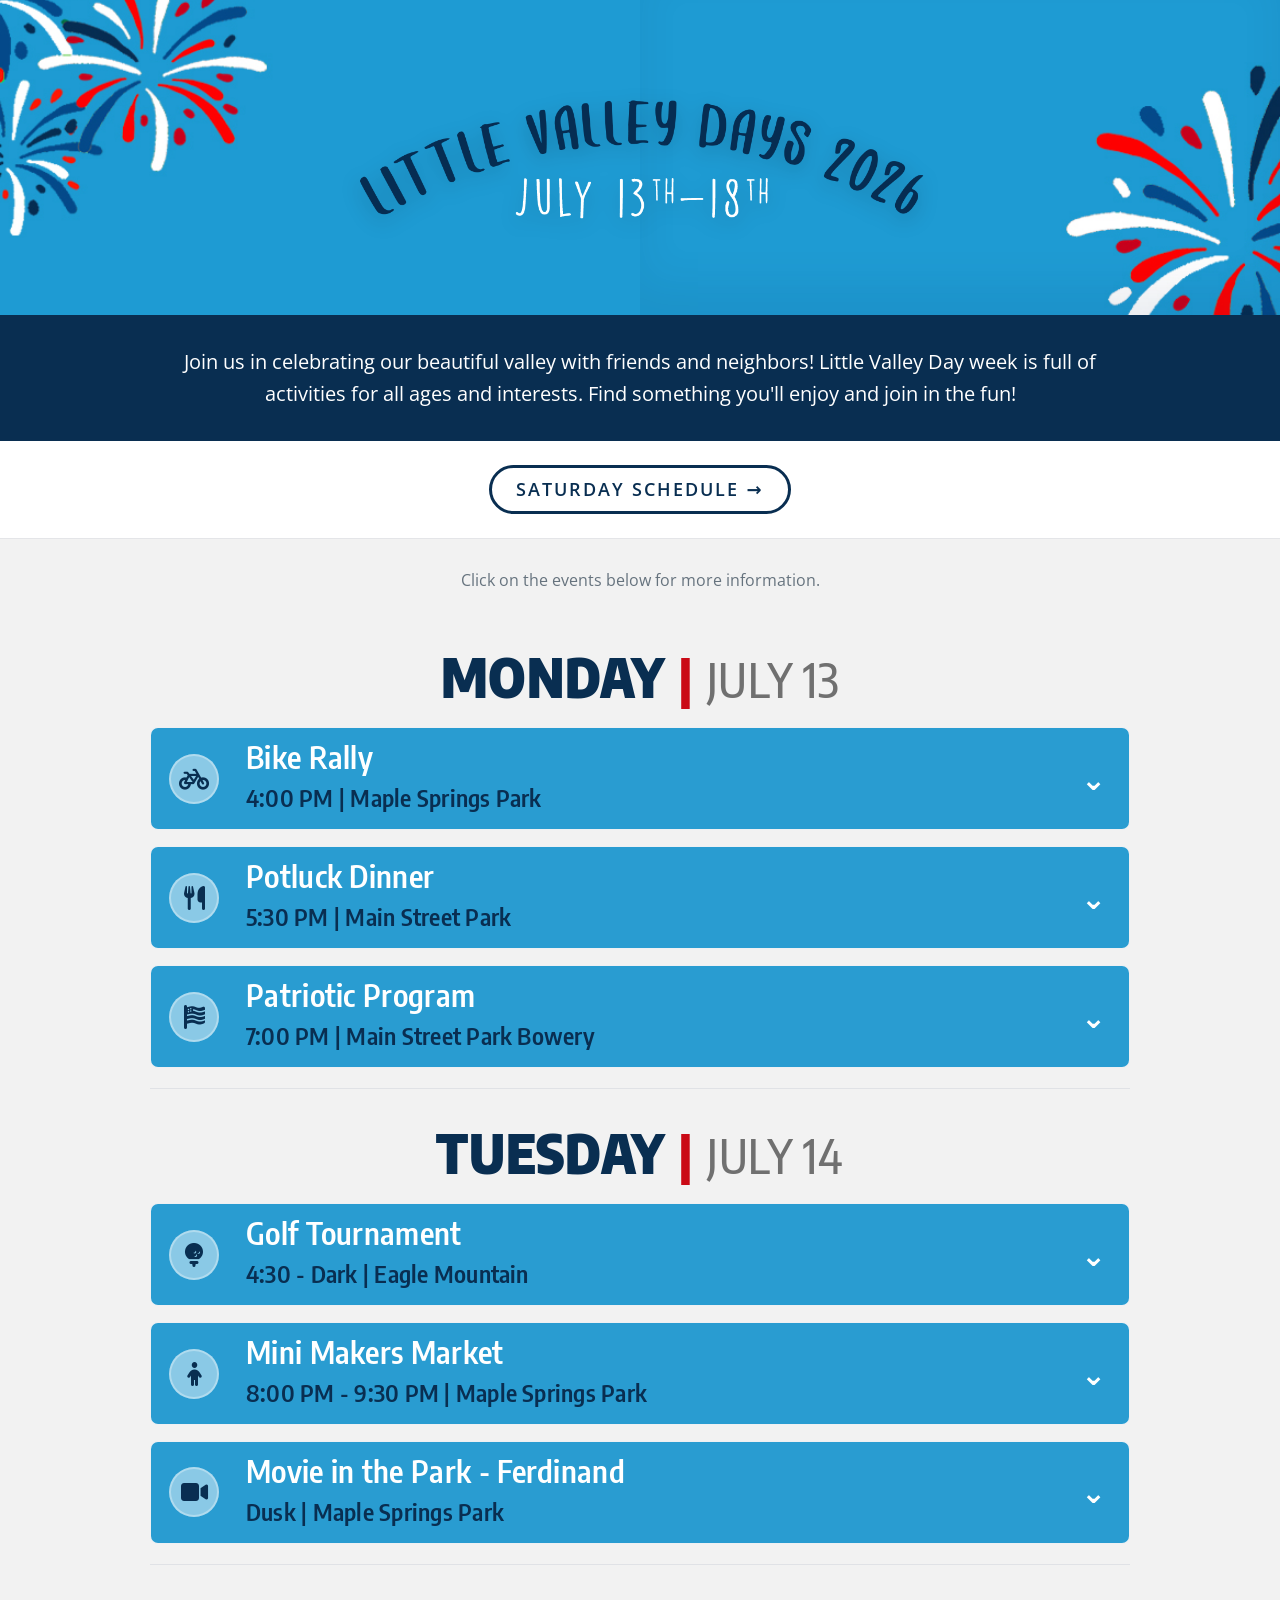
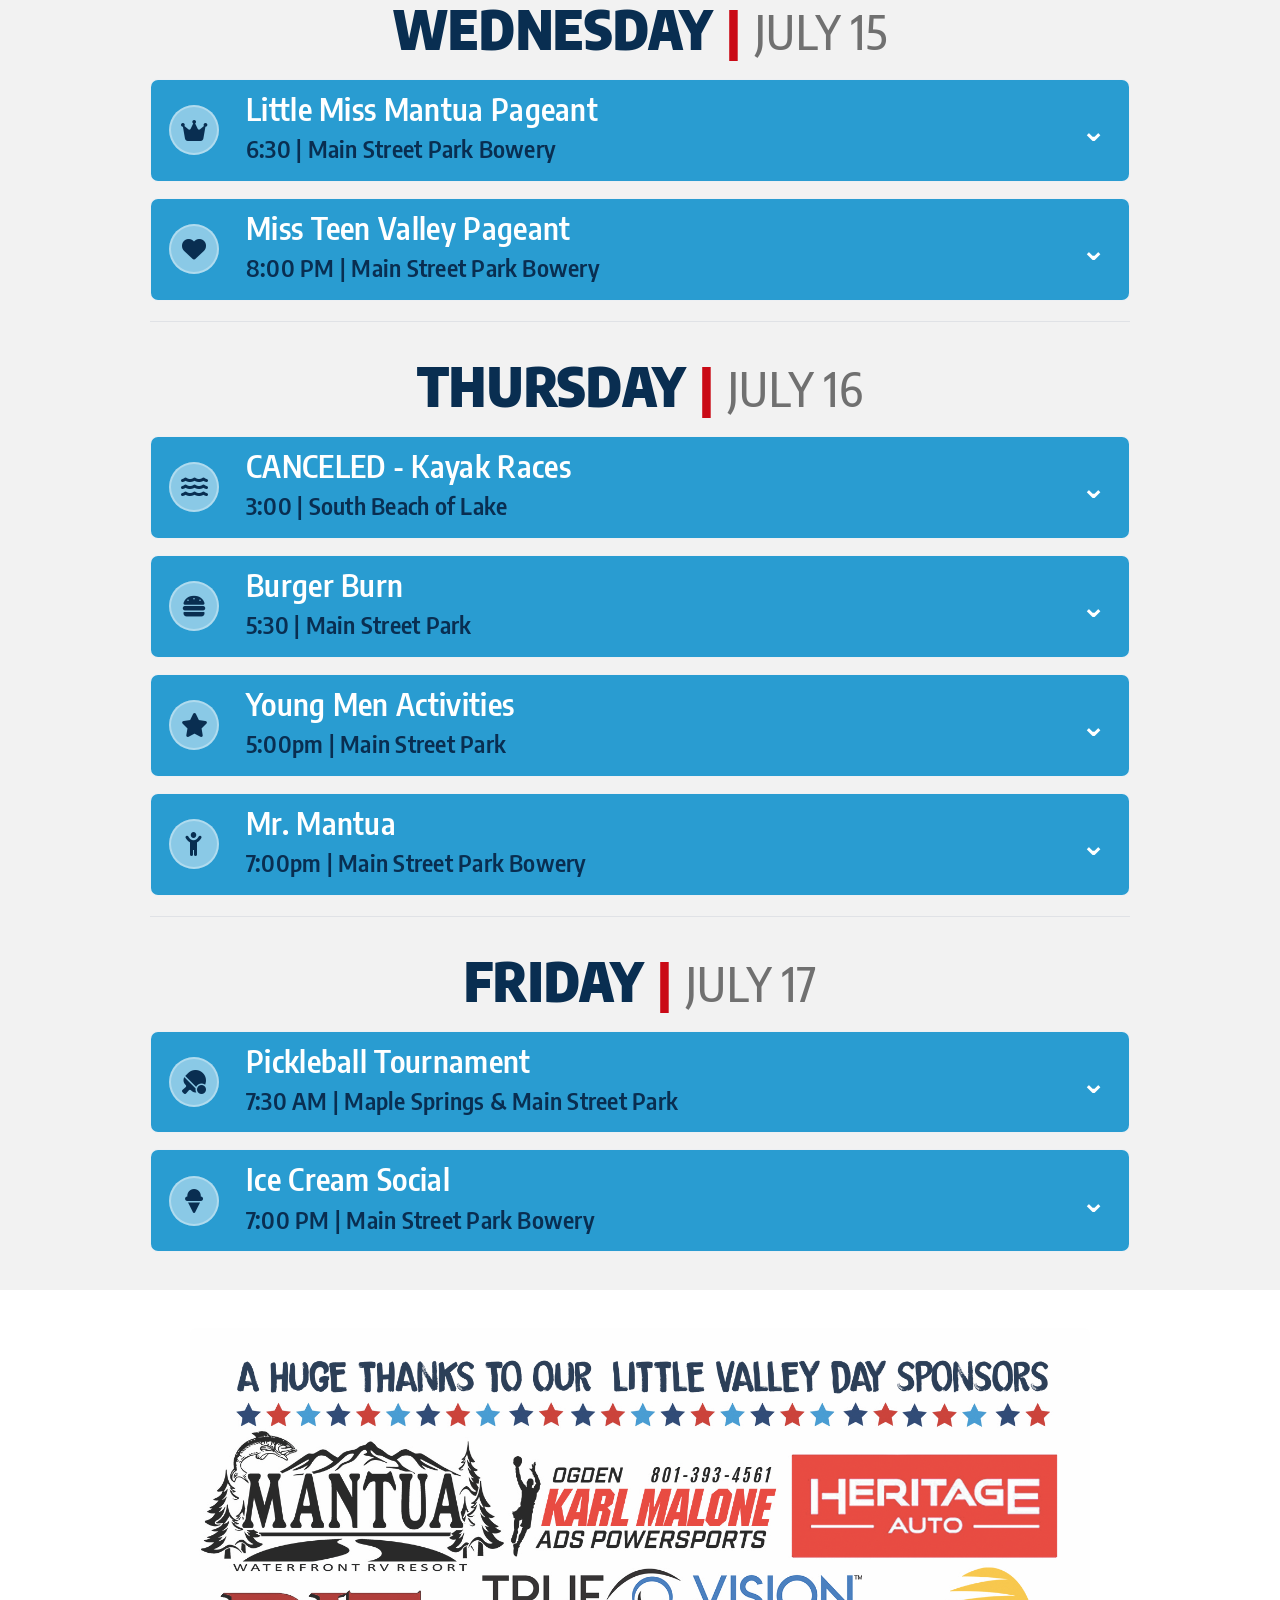
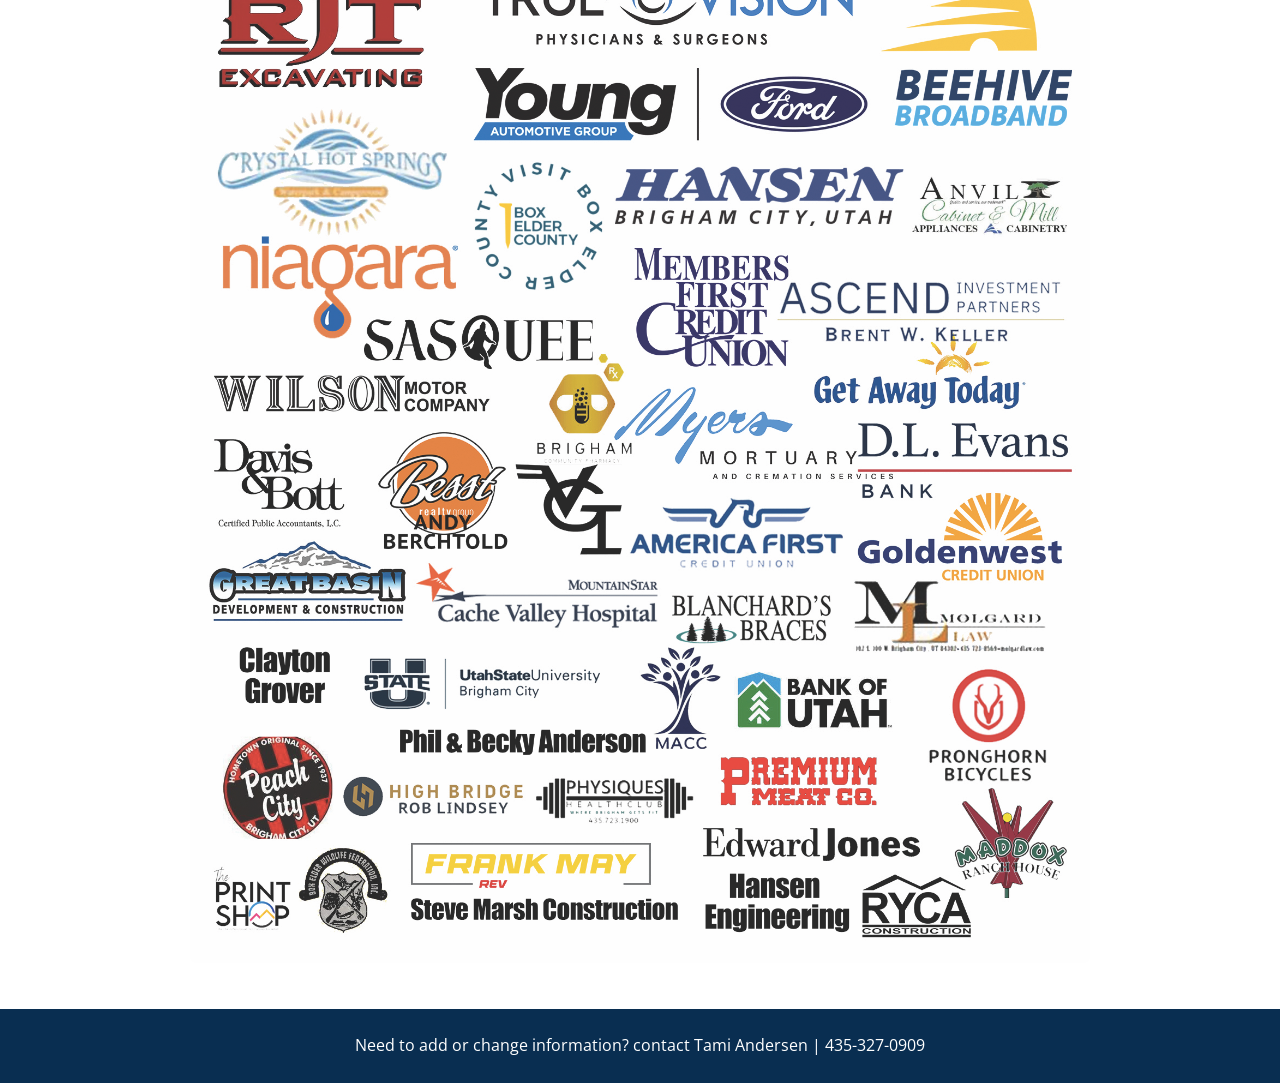
<file: index.html>
<!doctype html>
<html lang="en">
<head>
  <meta charset="utf-8">
  <meta name="viewport" content="width=device-width, initial-scale=1">
  <title>Weeknight Schedule | Little Valley Days</title>
  <meta name="description" content="Little Valley Days weeknight schedule for 2026.">
  <link rel="preload" href="images/lvd-text-2026.png" as="image">
  <link rel="preconnect" href="https://fonts.googleapis.com">
  <link rel="preconnect" href="https://fonts.gstatic.com" crossorigin>
  <link href="https://fonts.googleapis.com/css2?family=Encode+Sans+Condensed:wght@100;400;600;700&family=Open+Sans:wght@300;400;600;700&display=swap" rel="stylesheet">
  <link rel="stylesheet" href="https://cdnjs.cloudflare.com/ajax/libs/font-awesome/6.5.2/css/all.min.css">
  <link rel="stylesheet" href="style.css">
</head>
<body>
  <a class="skip-link" href="#main-content">Skip to schedule</a>
  <header class="site-hero">
    <img class="hero-logo" src="images/lvd-text-2026.png" alt="Little Valley Days 2026">
  </header>

  <section class="intro">
    <p>Join us in celebrating our beautiful valley with friends and neighbors! Little Valley Day week is full of activities for all ages and interests. Find something you'll enjoy and join in the fun!</p>
  </section>

  <nav class="nav-strip" aria-label="Schedule navigation">
    <a class="button" href="saturday.html">Saturday Schedule →</a>
  </nav>

  <main class="page" id="main-content">
    <div class="container">
      <p class="hint">Click on the events below for more information.</p>

      <section class="day" id="monday">
        <h1 class="day-title"><span class="name">Monday</span><span class="divider">|</span><span class="date">July 13</span></h1>
        <div class="accordion">
          <details class="event">
            <summary><span class="icon"><i class="fa-solid fa-bicycle"></i></span><span><span class="event-name">Bike Rally</span><span class="event-time">4:00 PM | Maple Springs Park</span></span><span class="chevron">⌄</span></summary>
            <div class="event-body">
              <p>We will be doing a bike RALLY this year instead of a bike race. Please join ua at Maple Springs Park with your bike and helmet and enjoy a ride with neighbors and friends.</p>
              <img class="small-img" src="images/bike-race-map.jpg" alt="Bike race course map">
              <div class="contact">Karalee Kidd | 435-720-7342</div>
            </div>
          </details>
          <details class="event">
            <summary><span class="icon"><i class="fa-solid fa-utensils"></i></span><span><span class="event-name">Potluck Dinner</span><span class="event-time">5:30 PM | Main Street Park</span></span><span class="chevron">⌄</span></summary>
            <div class="event-body">
              <p>Join us as we celebrate America’s 250th birthday with a community potluck dinner! These America 250 Potlucks are taking place in communities across the United States, and we’re excited to bring our town together for this special occasion.</p>
              <p>We are planning for approximately 500 participants. The town will provide the meat and drinks. We will have tables and shade tents, but you’re also welcome to bring a blanket and enjoy your meal picnic-style on the lawn.</p>
              <p>To help ensure a variety of delicious food for everyone, please sign up to bring a dish that serves approximately 12 people.</p>
              <p>Following the potluck dinner, we invite everyone to stay for a special patriotic program as we honor our nation’s history, and celebrate our community.</p>
              <p>We hope you’ll join us for this memorable evening of food, fellowship, and patriotism!</p>
              <a class="button" href="https://www.signupgenius.com/go/10C0C45AAA92AA5F9C70-64511977-america" target="_blank" rel="noopener">Sign up</a>
            </div>
          </details>
          <details class="event">
            <summary><span class="icon"><i class="fa-solid fa-flag-usa"></i></span><span><span class="event-name">Patriotic Program</span><span class="event-time">7:00 PM | Main Street Park Bowery</span></span><span class="chevron">⌄</span></summary>
            <div class="event-body">
              <p>Thank You to First Community Bank for sponsoring this event!</p>
              <p>The Patriotic program is an evening filled with honoring our country, and all those who have sacrificed to provide us the freedoms we enjoy. Come enjoy the evening as friends and neighbors learning about our town history and celebrating where we live. We will be honoring one of our veterans from town with a quilt made by our Mantua Quilt Group. After the program, refreshments will be served.</p>
              <div class="contact">Scott Larkin | (435) 237-1122</div>
            </div>
          </details>
        </div>
      </section>

      <section class="day" id="tuesday">
        <h1 class="day-title"><span class="name">Tuesday</span><span class="divider">|</span><span class="date">July 14</span></h1>
        <div class="accordion">
          <details class="event">
            <summary><span class="icon"><i class="fa-solid fa-golf-ball-tee"></i></span><span><span class="event-name">Golf Tournament</span><span class="event-time">4:30 - Dark | Eagle Mountain</span></span><span class="chevron">⌄</span></summary>
            <div class="event-body">
              <p>Thank You to Wilson Motors, Brent Keller Ascend Investments, Brigham City Community Hospital and Ogden Clinic for sponsoring this event!</p>
              <p>Nine hole 4-man scramble at Eagle Mountain Golf Course in Brigham City. Bring your team for a fun afternoon tournament. Tee times available from 4:30 to dark. Food will be served, prize drawing, additional prizes for closest to the pin and longest drive competitions. No entry fees, but participants are responsible for green fees and cart fees. Please register below.</p>
              <a class="button" href="https://script.google.com/macros/s/AKfycbwYSkv43DCXi2xk4bBjJYE279co_7LrkIunqOmVKQpLrd7IVYsCmIqi07Q7p1XIaaLI/exec" target="_blank" rel="noopener">Register</a>
              <div class="contact">Dan Johnson | 435-668-6458</div>
            </div>
          </details>
          <details class="event">
            <summary><span class="icon"><i class="fa-solid fa-child"></i></span><span><span class="event-name">Mini Makers Market</span><span class="event-time">8:00 PM - 9:30 PM | Maple Springs Park</span></span><span class="chevron">⌄</span></summary>
            <div class="event-body">
              <p>We are excited to have our second Kids’ Booth Vendor night! Booths will be open from 8:00 PM – 9:30 PM at the bowery at Maple Springs Park. Come support our local youth as they sell a variety of items, including handmade arts, crafts and other treasures before the Movie in the Park begins!</p>
              <p>Kids’ Booth Vendors must submit an application by July 10th to participate. If your child (or you if you are under 18) would like to participate as a vendor, please request an application by clicking on the link below. Thank you!</p>
              <a class="button" href="https://docs.google.com/forms/d/1RIFuYdb__v9VnJ8ypo5yH1pVTpVKY-L1M63v7hcdlfM/edit?chromeless=1" target="_blank" rel="noopener">Apply Here</a>
              <div class="contact">Cinnamon Nash | 801-915-2654</div>
            </div>
          </details>
          <details class="event">
            <summary><span class="icon"><i class="fa-solid fa-video"></i></span><span><span class="event-name">Movie in the Park - Ferdinand</span><span class="event-time">Dusk | Maple Springs Park</span></span><span class="chevron">⌄</span></summary>
            <div class="event-body">
              <p>Movie under the stars! We will be watching Ferdinand. The outdoor movie will be held in Maple Springs Park at dusk. Bring your blankets, chairs, and a light jacket. Popcorn and water will be provided, and other items will be available for purchase.</p>
              <div class="contact">Cheryl Burgan | 435-553-9436</div>
            </div>
          </details>
        </div>
      </section>

      <section class="day" id="wednesday">
        <h1 class="day-title"><span class="name">Wednesday</span><span class="divider">|</span><span class="date">July 15</span></h1>
        <div class="accordion">
          <details class="event">
            <summary><span class="icon"><i class="fa-solid fa-crown"></i></span><span><span class="event-name">Little Miss Mantua Pageant</span><span class="event-time">6:30 | Main Street Park Bowery</span></span><span class="chevron">⌄</span></summary>
            <div class="event-body">
              <p>“Life is Sweet in Mantua”</p>
              <p>We are so excited for the pageant this year! The Pageant will be held on <strong>Wednesday July 15th at 6pm</strong> at the Main Street Bowery. This pageant is for Town of Mantua resident girls ages 3-11, and the <strong>DEADLINE is JUNE 30.</strong> We will not be able to take more girls after the deadline so please sign up ASAP.</p>
              <p>The cost for the pageant is $10.00 and that covers the cost of the shirt. (There is a $3.00 fee to pay online through the link)</p>
              <p><em>If you are wanting to order an additional matching adult shirt, you will need to contact Jamie Hendricks.</em> <strong>We will be having our practice for the pageant on July 13th and 14th at the main street bowery from 9:00-10:30am, please bring a water bottle with your daughter.</strong> This year if you would like to find shorts for the pageant, red and white checkered shorts, red shorts, or jean shorts are suggested if possible.</p>
              <p><a href="https://checkout.square.site/merchant/MLKF1RFE5X47P/checkout/O55HRXILYFPJLNE3RY6JEIUF?src=webqr" target="_blank" rel="noopener">Click here</a> to pay $10</p>
              <p>Questions contact Malissa Hickman 435-225-4201</p>
              <a class="button" href="https://docs.google.com/forms/d/1dqTvHEWXpwaKoTIhl_o5CsEVpDCOxE8LgLK25UH_oZQ/viewform?chromeless=1&edit_requested=true" target="_blank" rel="noopener">Register Here</a>
              <div class="contact">Malissa Hickman | 435-225-4201</div>
            </div>
          </details>
          <details class="event">
            <summary><span class="icon"><i class="fa-solid fa-heart"></i></span><span><span class="event-name">Miss Teen Valley Pageant</span><span class="event-time">8:00 PM | Main Street Park Bowery</span></span><span class="chevron">⌄</span></summary>
            <div class="event-body">
              <p>All Mantua girls ages 12-18 are invited and encouraged to participate! Cost is $20.00 and that includes a T-shirt.</p>
              <p>To participate:</p>
              <p><a href="https://checkout.square.site/merchant/MLKF1RFE5X47P/checkout/ZYHY35IFC76AQG2YS42WBU2L?src=webqr" target="_blank" rel="noopener">Click here</a> to pay $20.</p>
              <p><a href="https://forms.gle/QZpsU6hz5WXZpaN79" target="_blank" rel="noopener">Click here</a> to fill out the form.</p>
              <p>Important dates to know:</p>
              <p>June 26: Informational meeting 10:00 AM Maple Springs Park<br>July 7: Get To Know You Activity 10:00 AM Maple Springs Park<br>July 14: Picnic &amp; Voting Maple Springs Park<br>July 15: Pageant!! 8:00 PM Main Street Park Bowery<br>July 18: Parade</p>
              <p>DEADLINE: The deadline to sign up for the pageant is June 26th. After this date, you will not be able to participate. So make sure you fill out the form and pay your $20 by this date.</p>
              <a class="button" href="https://forms.gle/QZpsU6hz5WXZpaN79" target="_blank" rel="noopener">Register</a>
              <div class="contact">Avery Lattin &amp; Amelia Keller | 435-695-5433 or 801-600-7224</div>
            </div>
          </details>
        </div>
      </section>

      <section class="day" id="thursday">
        <h1 class="day-title"><span class="name">Thursday</span><span class="divider">|</span><span class="date">July 16</span></h1>
        <div class="accordion">
          <details class="event">
            <summary><span class="icon"><i class="fa-solid fa-water"></i></span><span><span class="event-name">CANCELED - Kayak Races</span><span class="event-time">3:00 | South Beach of Lake</span></span><span class="chevron">⌄</span></summary>
            <div class="event-body">
               <p><strong>Unfortunately we have to cancel the kayak races due to the algae bloom in the lake.</strong></p>
              <p>Join us on <strong>Thursday, July 16th at 3:00 PM</strong> at the main boat dock for the Little Valley Days Kayak Races! Participants will be divided into categories by gender and age, so there’s a place for competitors young and old alike.</p>
              <p>Kayaks and life jackets will be available to borrow, but participants are encouraged to bring their own equipment if possible.</p>
              <p><strong>A few things to know before you race:</strong></p>
              <ul><li>All participants must sign a waiver prior to racing. Participants under 18 must have a parent or guardian sign on their behalf.</li><li>Life jackets are required for all racers at all times during the race.</li></ul>
              <p>We hope to see you on the water!</p>
              <a class="button" href="https://forms.gle/YMJxnpWaNfvCxe8m6" target="_blank" rel="noopener">Register</a>
              <div class="contact">Andrea Combs | 917-439-1706</div>
            </div>
          </details>
           <details class="event">
            <summary><span class="icon"><i class="fa-solid fa-burger"></i></span><span><span class="event-name">Burger Burn</span><span class="event-time">5:30 | Main Street Park</span></span><span class="chevron">⌄</span></summary>
            <div class="event-body">
              <p>Join us for the Mantua Utah Fire Department Burger Burn Fundraiser! 🚒🍔</p>
              <p>Celebrate Little Valley Days with great food while supporting your local volunteer firefighters!</p>
              <ul><li>📅 Thursday, July 16</li>
                  <li>🕠 5:30–7:00 PM</li>
                  <li>📍 Main Street Park</li></ul>
              <p>Bring your family and friends and enjoy a delicious smash burger and chips while giving back to the department that serves our community.</p>
              <p>Meal Options:</p>
              <ul><li>🍔 Single Meal: $10 (Burger + Chips)</li>
              <li>👨‍👩‍👧‍👦 Family of 4: $35</li></ul>
              <p>Every meal purchased helps the Mantua Fire & Rescue Foundation provide equipment, training, and other resources that support our volunteer firefighters.
To help us prepare, we’d appreciate an RSVP. While it’s not required, it helps us estimate how much food to have on hand.</p>
              <p> Burgers are first-come, first-served, so come hungry and come early!</p>
              <p>Thank you for supporting the volunteers who help keep Mantua safe. We can’t wait to see you there!</p>
              <a class="button" href="https://docs.google.com/forms/d/e/1FAIpQLSe4BSEm9AOcCZPf_24o300e6tCAubasdTev5vBbjxesh9JIig/viewform" target="_blank" rel="noopener">RSVP</a>
              <div class="contact">Jen Packer | 435-225-0346</div>
            </div>
          </details>
           <details class="event">
            <summary><span class="icon"><i class="fa-solid fa-star"></i></span><span><span class="event-name">Young Men Activities</span><span class="event-time">5:00pm | Main Street Park</span></span><span class="chevron">⌄</span></summary>
            <div class="event-body">
               <p>All young men - any boys turning 12 this year through incoming seniors - are welcome to come play some field games and test out some of the Mr. Mantua challenges!</p>
              <div class="contact">Tenor Teichert | 307-920-3000</div>
            </div>
          </details>
          <details class="event">
            <summary><span class="icon"><i class="fa-solid fa-child-reaching"></i></span><span><span class="event-name">Mr. Mantua</span><span class="event-time">7:00pm | Main Street Park Bowery</span></span><span class="chevron">⌄</span></summary>
            <div class="event-body">
              <p>Thank You to Nate Bailey, Tenor Teichert and Members First for sponsoring this event!</p>
              <p>Get ready to see the best of what Mantua has to offer and see who will have the honor of being the next Mr. Mantua.</p>
              <p>Think you have what it takes to become the next Mr. Mantua? Or know of someone who does? Come join the fun!</p>
              <!--<a class="button" href="https://docs.google.com/forms/d/e/1FAIpQLSc5xZjDT60ICjiQ0L8pBbDBLatzKHNCpAsYVlTiKwV6he1hww/viewform?usp=sf_link" target="_blank" rel="noopener">Register or Nominate</a>-->
              <div class="contact">Tenor Teichert | 307-920-3000</div>
            </div>
          </details>
        </div>
      </section>

      <section class="day" id="friday">
        <h1 class="day-title"><span class="name">Friday</span><span class="divider">|</span><span class="date">July 17</span></h1>
        <div class="accordion">
          <details class="event">
            <summary><span class="icon"><i class="fa-solid fa-table-tennis-paddle-ball"></i></span><span><span class="event-name">Pickleball Tournament</span><span class="event-time">7:30 AM | Maple Springs &amp; Main Street Park</span></span><span class="chevron">⌄</span></summary>
            <div class="event-body">
              <p>Brackets will be split by skill and if we have enough players by age and skill.</p>
              <p>Tournament format round robin, followed by championship rounds or single elimination bracket.</p>
              <p>Tournament will be played at Maple Springs Park. We will start 8am with 3.0 and end the day with the higher brackets. Actual times to be sent week of tournament.</p>
              <p>Team fee is $30 or $15 per person. If you don’t have a partner we will try to match you up with someone similar age and skill, if we are unable to get you a partner, we will refund your money.</p>
              <p><a href="https://checkout.square.site/merchant/MLKF1RFE5X47P/checkout/DHEDNYD777DWXT4PW3G4YIOG?src=webqr" target="_blank" rel="noopener">Click here</a> to pay now.</p>
              <a class="button" href="https://forms.gle/rx2u3TSE15nUktmDA" target="_blank" rel="noopener">Register</a>
              <div class="contact">Jocelyn and Brandon Ayotte | 435-213-5643</div>
            </div>
          </details>
          <details class="event">
            <summary><span class="icon"><i class="fa-solid fa-ice-cream"></i></span><span><span class="event-name">Ice Cream Social</span><span class="event-time">7:00 PM | Main Street Park Bowery</span></span><span class="chevron">⌄</span></summary>
            <div class="event-body">
              <p>Thank You to Peach City, USU Brigham City, Malone Molgarde Attorney, Bank of Utah and First Community Bank for sponsoring this event!</p>
              <p>The Ice Cream Social will be held at the Main Street bowery. Come visit with friends and neighbors, enjoying an evening together.</p>
              <p>We will have a fun band – the Hale Fiddlers – performing live music and doing the Virginia Reel. We will also have country line dancing and a swing dance competition with USU prizes!</p>
              <div class="contact">Karen Nelson | (435) 723-8727</div>
            </div>
          </details>
        </div>
      </section>
    </div>

    <section class="sponsors">
      <img src="images/sponsors.png" alt="Little Valley Days sponsors">
    </section>
  </main>

  <footer class="footer"><p>Need to add or change information? contact Tami Andersen | 435-327-0909</p></footer>
  <script src="script.js"></script>
</body>
</html>
</file>
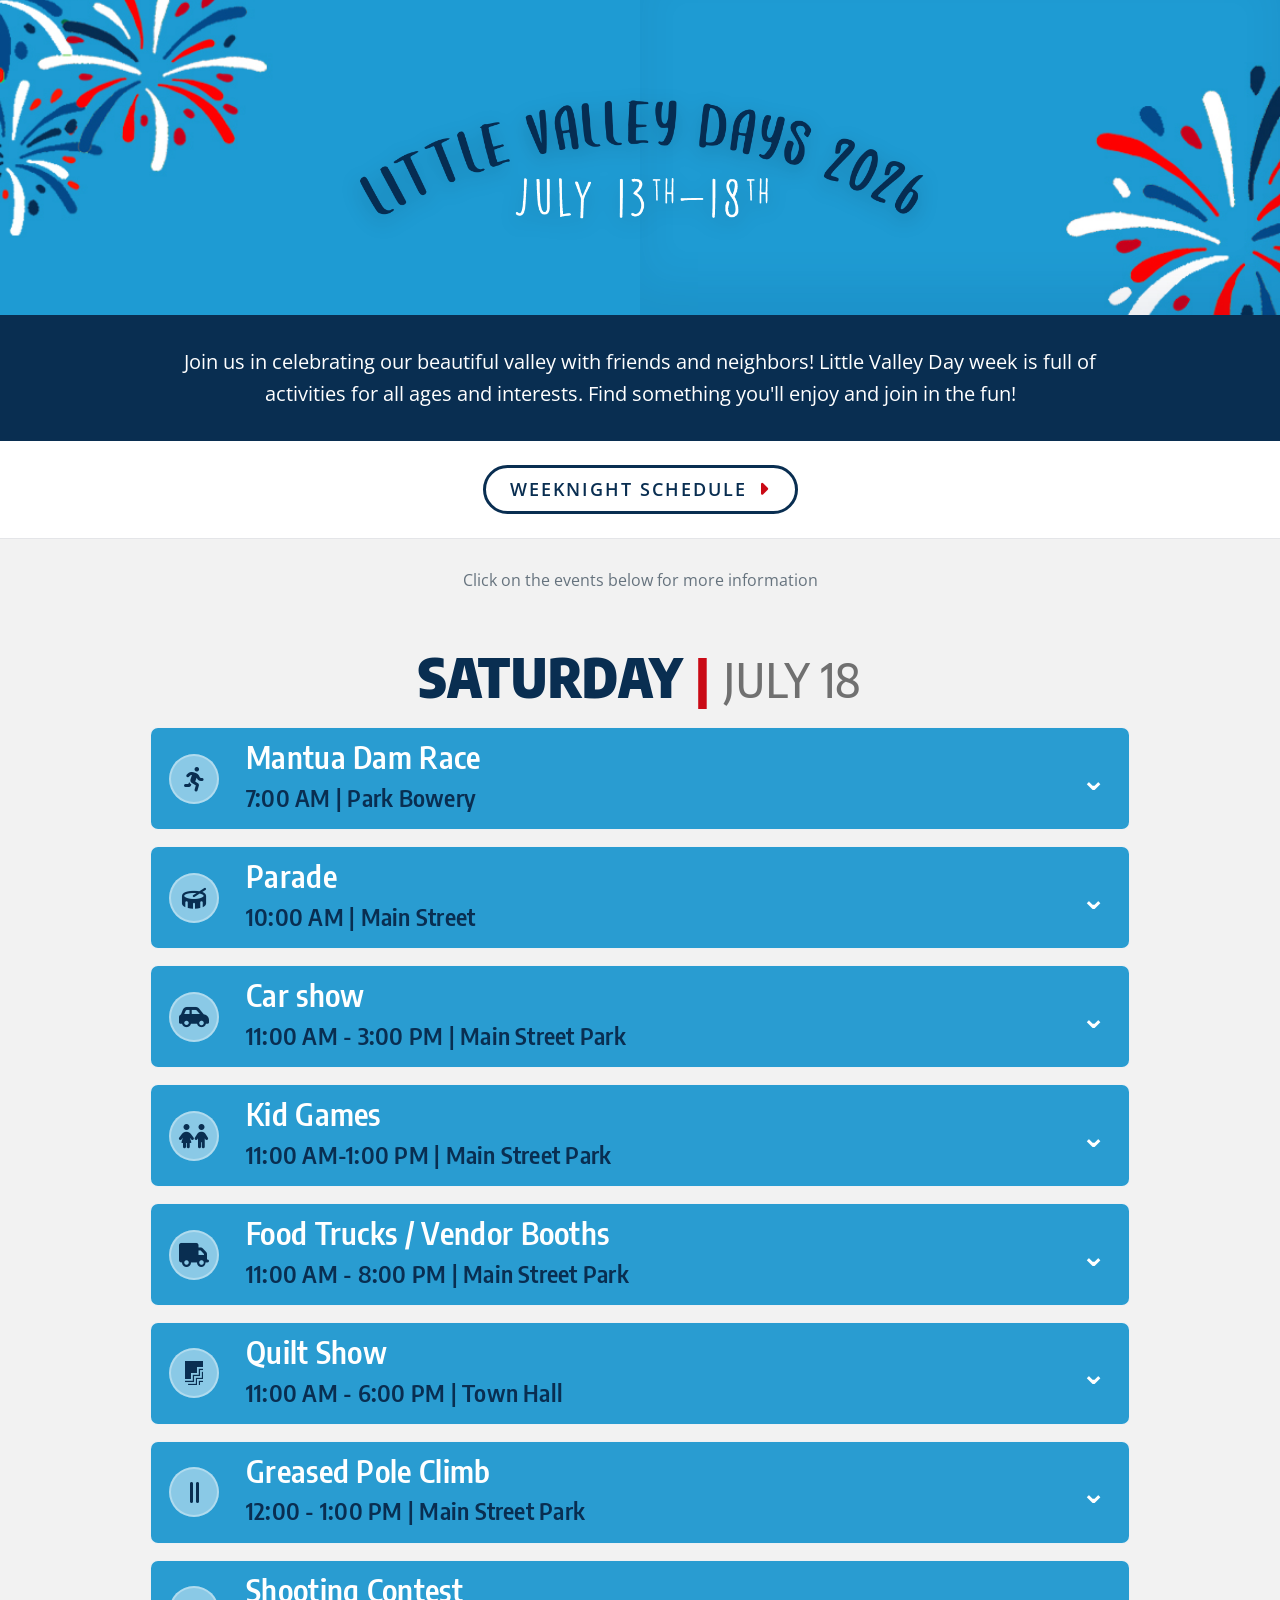
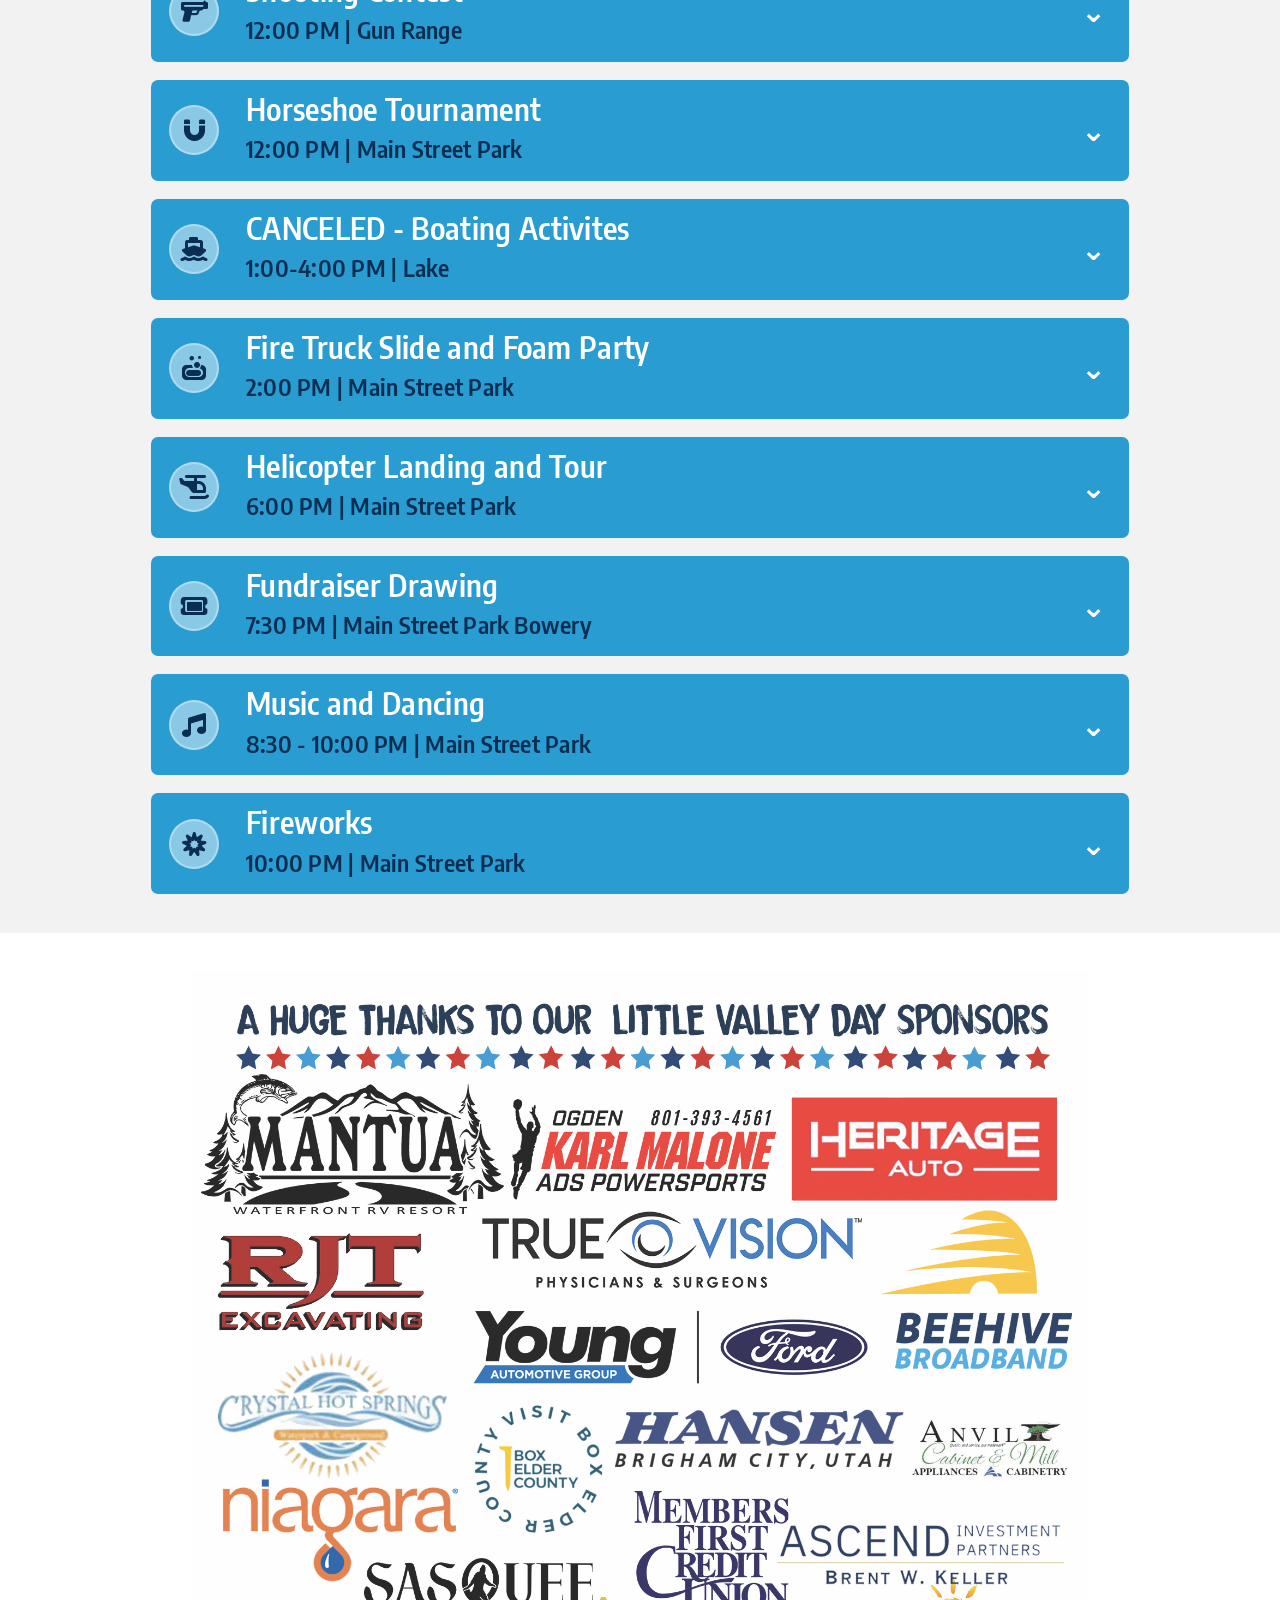
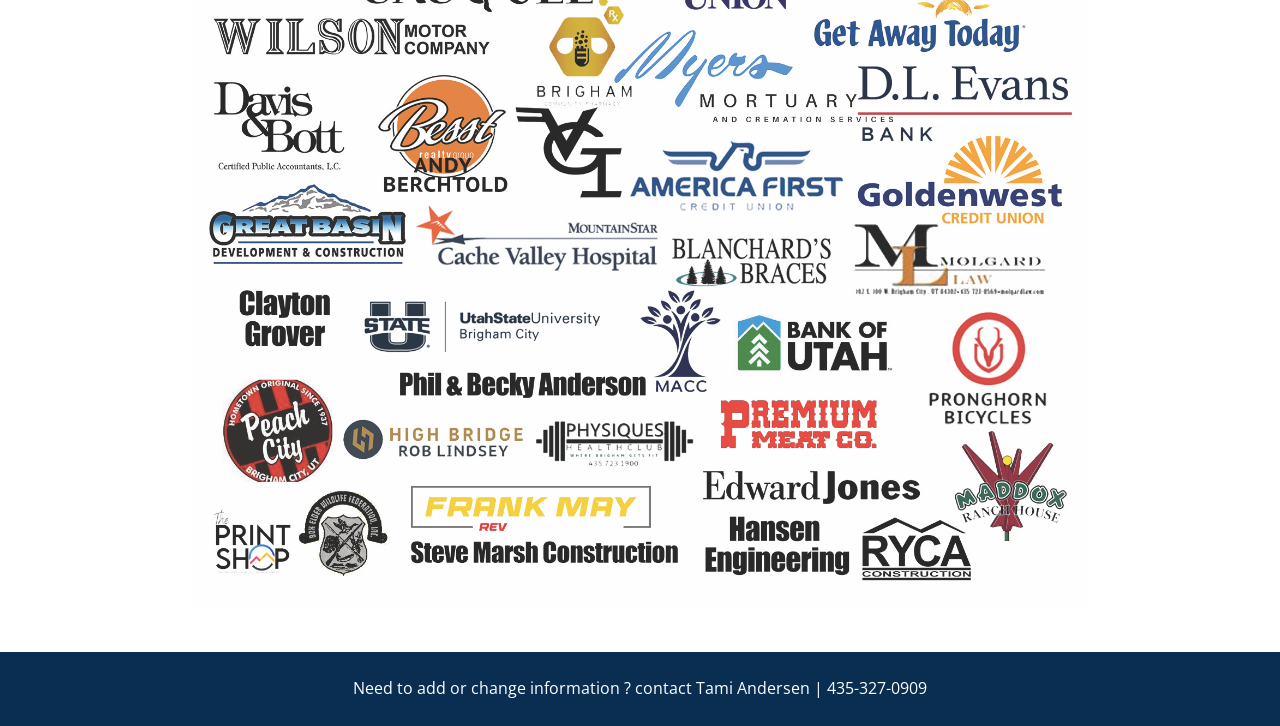
<file: saturday.html>
<!doctype html>
<html lang="en">
<head>
  <meta charset="utf-8">
  <meta name="viewport" content="width=device-width, initial-scale=1">
  <title>Saturday Schedule | Little Valley Days</title>
  <meta name="description" content="Little Valley Days Saturday schedule for 2026.">
  <link rel="preload" href="images/lvd-text-2026.png" as="image">
  <link rel="preconnect" href="https://fonts.googleapis.com">
  <link rel="preconnect" href="https://fonts.gstatic.com" crossorigin>
  <link href="https://fonts.googleapis.com/css2?family=Encode+Sans+Condensed:wght@100;400;600;700&family=Open+Sans:wght@300;400;600;700&display=swap" rel="stylesheet">
  <link rel="stylesheet" href="https://cdnjs.cloudflare.com/ajax/libs/font-awesome/6.5.2/css/all.min.css">
  <link rel="stylesheet" href="style.css">
</head>
<body>
  <a class="skip-link" href="#main-content">Skip to schedule</a>
  <header class="site-hero">
    <img class="hero-logo" src="images/lvd-text-2026.png" alt="Little Valley Days 2026">
  </header>

  <section class="intro">
    <p>Join us in celebrating our beautiful valley with friends and neighbors! Little Valley Day week is full of activities for all ages and interests. Find something you'll enjoy and join in the fun!</p>
  </section>

  <nav class="nav-strip" aria-label="Schedule navigation">
    <a class="button schedule-button" href="index.html">Weeknight Schedule <i class="fa-solid fa-caret-right" aria-hidden="true"></i></a>
  </nav>

  <main class="page" id="main-content">
    <div class="container">
      <p class="hint">Click on the events below for more information</p>

      <section class="day" id="saturday">
        <h1 class="day-title"><span class="name">Saturday</span><span class="divider">|</span><span class="date">July 18</span></h1>
        <div class="accordion">

          <details class="event">
            <summary><span class="icon"><i class="fa-solid fa-person-running"></i></span><span><span class="event-name">Mantua Dam Race</span><span class="event-time">7:00 AM | Park Bowery</span></span><span class="chevron">⌄</span></summary>
            <div class="event-body">
              <p>Join us on Saturday, July 18th for 5 miles of running around the beautiful Mantua Reservoir in our annual Dam Race! We will also be holding a 1 mile walk/kids run.</p>
              <p>Start time is 7 AM for the 5 mile race and 8:30 AM for the 1 mile race. The start and finish for both races will be located at Mantua Park – right next to our city offices. Registration cost is $30 for the 5 mile race and $15 for the 1 mile. They will both be chip timed. We have some great prizes lined up for our overall and age group winners!</p>
              <p><strong>**REGISTER BY JULY 4TH AT MIDNIGHT TO GUARANTEE A RACE SHIRT!!**</strong></p>
              <a class="button" href="https://brooksee.raceentry.com/mantua-dam-race/race-information" target="_blank" rel="noopener">SIGN UP</a>
              <div class="contact"><span class="name">Danna Packer</span><span class="contact-divide"> | </span><span class="number">801-661-6647</span></div>
            </div>
          </details>

          <details class="event">
            <summary><span class="icon"><i class="fa-solid fa-drum"></i></span><span><span class="event-name">Parade</span><span class="event-time">10:00 AM | Main Street</span></span><span class="chevron">⌄</span></summary>
            <div class="event-body">
              <p>Thank you to America First Credit Union for sponsoring this event!</p>
              <p>Don’t let the parade pass you by. Grab your chair, your shade, your smile and of course your candy sack. Or be a part of the parade and sign up — tractors, horses, bikes, cars, floats, side-by-sides, walkers, runners, and scoopers. Either way, you won’t want to miss out in the fun on Saturday morning.</p>
              <a class="button" href="https://docs.google.com/forms/d/e/1FAIpQLSf4kZhzDI7Mr_e791s31jbfq0Thq4bCs75-RK7yACK5I2SrTA/viewform?usp=dialog" target="_blank" rel="noopener">Sign Up</a>
              <div class="contact"><span class="name">Jana Jeppsen</span><span class="contact-divide"> | </span><span class="number">435-225-4547</span></div>
            </div>
          </details>

          <details class="event">
            <summary><span class="icon"><i class="fa-solid fa-car-side"></i></span><span><span class="event-name">Car show</span><span class="event-time">11:00 AM - 3:00 PM | Main Street Park</span></span><span class="chevron">⌄</span></summary>
            <div class="event-body">
              <p>Thank you to Hansen Motors for sponsoring this event!</p>
              <p>Stop by to view and enjoy a wide variety of cars. Car show is held at Main Street park behind the bowery. If interested in bringing a car to show off please contact Bill Shoemaker.</p>
              <p>Please register your car at 8 am Saturday morning at the Main Street Park.</p>
              <div class="contact"><span class="name">Bill Shoemaker</span><span class="contact-divide"> | </span><span class="number">858-414-0524</span></div>
            </div>
          </details>

          <details class="event">
            <summary><span class="icon"><i class="fa-solid fa-children"></i></span><span><span class="event-name">Kid Games</span><span class="event-time">11:00 AM-1:00 PM | Main Street Park</span></span><span class="chevron">⌄</span></summary>
            <div class="event-body">
              <p>Thank you to Golden West Bank for sponsoring this event!</p>
              <p>Kids games will include more group games this year to include more kids for more of the time!</p>
              <p>Wristbands are $5 when bought in advance at any of the weekday activities and $7 when purchased the day-of (Saturday).</p>
              <div class="contact"><span class="name">Alyson Croft/ Sherilyn Checketts</span><span class="contact-divide"> | </span><span class="number">801-725-8379 / 208-242-8678</span></div>
            </div>
          </details>

          <details class="event">
            <summary><span class="icon"><i class="fa-solid fa-truck"></i></span><span><span class="event-name">Food Trucks / Vendor Booths</span><span class="event-time">11:00 AM - 8:00 PM | Main Street Park</span></span><span class="chevron">⌄</span></summary>
            <div class="event-body">
              <p>We are excited to welcome a variety of vendors selling and showing off handmade goods and items for purchase. We will also have a variety of food trucks to choose from for both lunch and dinner with sweet treats to enjoy throughout the day.</p>
              <p>If you are a vendor and interested in participating please register using the link below.</p>
              <p>Registration REQUIRED by June 13</p>
              <a class="button" href="https://forms.gle/SFLqTxUVHJE4ZxGy5" target="_blank" rel="noopener">Request a Spot</a>
              <div class="contact"><span class="name">Brooke Lloyd</span><span class="contact-divide"> | </span><span class="number">801-836-7092</span></div>
            </div>
          </details>

          <details class="event">
            <summary><span class="icon"><i class="fa-brands fa-firstdraft"></i></span><span><span class="event-name">Quilt Show</span><span class="event-time">11:00 AM - 6:00 PM | Town Hall</span></span><span class="chevron">⌄</span></summary>
            <div class="event-body">
              <p>The quilt show will be held at the Town Hall. We will have a fundraising quilt on display. Tickets will be $1.00 each and can be purchased at the Quilt Show.</p>
              <div class="contact"><span class="name">Jeri Richards</span><span class="contact-divide"> | </span><span class="number">435-730-3423</span></div>
            </div>
          </details>
          
          <details class="event">
            <summary><span class="icon"><i class="fa-solid fa-grip-lines-vertical"></i></span><span><span class="event-name">Greased Pole Climb</span><span class="event-time">12:00 - 1:00 PM | Main Street Park</span></span><span class="chevron">⌄</span></summary>
            <div class="event-body">
              <p>Fun (albeit clothing-destroying) activity for kids. A tall pole will be slathered in grease and money pinned to it at differing heights. Kids attempt to climb the pole to achieve their monetary dreams.</p>
            </div>
          </details>


          <details class="event">
            <summary><span class="icon"><i class="fa-solid fa-gun"></i></span><span><span class="event-name">Shooting Contest</span><span class="event-time">12:00 PM | Gun Range</span></span><span class="chevron">⌄</span></summary>
            <div class="event-body">
              <div class="contact"><span class="name">Cruz Munoz</span><span class="contact-divide"> | </span><span class="number">435-237-7800</span></div>
              <p>Come compete for an awesome scope donated from Black Diamond Optics with a value of over $1000</p> 
              <p>All range safety officer commands must be obeyed for safety reasons and BEWF</p>

              <p>Range rules apply during this event.</p>

              <p>9 yrs old and younger: 25-foot shooting distance (10) shots. (May shoot from the bench or be assisted by an adult except for sighting and pulling the trigger). 10-12 yrs old: 35-foot distance (10) shots. (May use shooting table with no assistance).</p>

              <p>13-15 yrs: 35-foot distance (10) shots. (Standing position only, no support aids).</p>
              <p>16+ yrs: 50-foot distance (10) shots. (Standing position only, no support aids).</p>

              <p>GENERAL RULES:</p>
              <p>RIM FIRE ONLY</p>

              <p>Scopes, Red Dots, or Iron Sights may be used.</p>

              <p>No bench rests are allowed except sandbags for the youth groups.</p>

              <p>SCORING:</p>

              <p>Scoring will be done by the BEWF officers, the scoring is based on Bullseye & Precision Shooting.</p>

              <p>Targets feature concentric rings. The center ring with worth 10 points. Points decrease as you move outward (e.g., 9,8,7) down to a zero for a miss or outside the designated rings.</p>

              <p>0-9 Age group targets are scored a little differently, we are looking for the tightest grouping in the center black hole.</p>

              <p>16+ yrs will have one winner. We are looking for accuracy (Bullseye shots!)</p>

              <p>PRIZES</p>
              <p>Each age group up to 15 yrs will have 1st, 2nd and 3rd place winners.</p>

              <p>16+ yrs will have one prize winner ($1,000.00 value).</p>
              <p>Winners will be announced at the park.</p>
            </div>
          </details>
          
          <details class="event">
            <summary><span class="icon"><i class="fa-solid fa-magnet"></i></span><span><span class="event-name">Horseshoe Tournament</span><span class="event-time">12:00 PM | Main Street Park</span></span><span class="chevron">⌄</span></summary>
            <div class="event-body">
              <p>Thank you to RYCA Construction for sponsoring this event!</p>
              <p>Nothing like tossing a curved piece of metal at a stick to prove your dominance over your friends and neighbors. 2-man teams can <strong>sign up day of</strong>, for a fun single elimination tournament. Prizes for the winning team and a drawing with prizes for all participants.</p>
              <div class="contact"><span class="name">Ryan Fromm</span><span class="contact-divide"> | </span><span class="number">435-225-5508</span></div>
            </div>
          </details>

          <details class="event">
            <summary><span class="icon"><i class="fa-solid fa-ship"></i></span><span><span class="event-name">CANCELED - Boating Activites</span><span class="event-time">1:00-4:00 PM | Lake</span></span><span class="chevron">⌄</span></summary>
            <div class="event-body">
               <p><strong>Unfortunately we have to cancel the boating activities due to the algae bloom in the lake.</strong></p>
              <p>In honor of 38 years with Mark &amp; Wendy Parker running the Golden Spike Iron Horse H2o Ski Tournaments for little valley days, we are continuing this tradition.</p>
              <p>There will be four boats available to boat with this year. Please sign up for a time slot on the boat with what you want to learn!</p>
              <p>Reimanns – Teaching Slalom Skiing</p>
              <p>Leishmans – Advanced Slalom Skiing Course</p>
              <p>Crofts – Teaching Surfing</p>
              <p>Lindseys – Teaching Surfing and Wake Boarding</p>
              <p>Please come a few minutes before your time slot to sign a waiver. See you there!</p>
              <p>There is a $10 gas and participation fee and a waiver must be signed prior to the Little Valley Days Event.</p>
              <p><strong>COME JOIN US!!!!</strong></p>
              <a class="button" href="https://www.signupgenius.com/go/10C0C45AAA92AA5F9C70-64511913-little" target="_blank" rel="noopener">Sign Up</a>
              <div class="contact"><span class="name">Tiffiny Reimann</span><span class="contact-divide"> | </span><span class="number">801-867-8186</span></div>
            </div>
          </details>

          <details class="event">
            <summary><span class="icon"><i class="fa-solid fa-soap"></i></span><span><span class="event-name">Fire Truck Slide and Foam Party</span><span class="event-time">2:00 PM | Main Street Park</span></span><span class="chevron">⌄</span></summary>
            <div class="event-body">
              <p>Join us for the fire truck slip in slide. We are excited to announce that this year we have brought back the foam machine for extra foaming fun. All children are welcome to come cool off.</p>
            </div>
          </details>

          <details class="event">
            <summary><span class="icon"><i class="fa-solid fa-helicopter"></i></span><span><span class="event-name">Helicopter Landing and Tour</span><span class="event-time">6:00 PM | Main Street Park</span></span><span class="chevron">⌄</span></summary>
            <div class="event-body">
              <p>Join us behind the basketball courts to watch a helicopter land and then take a tour of the inside!</p>
            </div>
          </details>

          <details class="event">
            <summary><span class="icon"><i class="fa-solid fa-ticket"></i></span><span><span class="event-name">Fundraiser Drawing</span><span class="event-time">7:30 PM | Main Street Park Bowery</span></span><span class="chevron">⌄</span></summary>
            <div class="event-body">
              <p>Tickets will be sold at the bowery starting at 11:30 am and TICKET SALES WILL END AT 7:15. The drawing will be at 7:30, you must be present to win.</p>
              <p>If you are interested in donating donations of any kind, all donations are welcomed and appreciated. All proceeds are used to fund future Little Valley Day celebrations and fireworks shows.</p>
              <div class="contact"><span class="name">Karen Nelson</span><span class="contact-divide"> | </span><span class="number">435-723-8727</span></div>
            </div>
          </details>

          <details class="event">
            <summary><span class="icon"><i class="fa-solid fa-music"></i></span><span><span class="event-name">Music and Dancing</span><span class="event-time">8:30 - 10:00 PM | Main Street Park</span></span><span class="chevron">⌄</span></summary>
            <div class="event-body">
              <p>Song requests are welcome here or in person. Donations will be expected to move your requested song to the top of the list!</p>
            </div>
          </details>

          <details class="event">
            <summary><span class="icon"><i class="fa-solid fa-bahai"></i></span><span><span class="event-name">Fireworks</span><span class="event-time">10:00 PM | Main Street Park</span></span><span class="chevron">⌄</span></summary>
            <div class="event-body">
              <p>A huge thanks to Beehive Broadband, Box Elder Tourism Grant, Young Ford, Mantua RV, Karl Malone ADS Power sports, Heritage Auto, Southern Tire Mart, and RJT Excavating for sponsoring this event!</p>
              <p>Gather as family, friends, and neighbors for our annual firework show. The fireworks will begin at dark to wrap up a wonderful week celebrating. Don’t forget your blankets or chairs!</p>
            </div>
          </details>

        </div>
      </section>
    </div>

    <section class="sponsors">
      <img src="images/sponsors.png" alt="Little Valley Days sponsors">
    </section>
  </main>

  <footer class="footer"><p>Need to add or change information ? contact Tami Andersen | 435-327-0909</p></footer>
  <script src="script.js"></script>
</body>
</html>
</file>
<file: style.css>
:root{
  --blue:#299cd1;
  --blue-deep:#1374ae;
  --blue-light:#40a2c9;
  --navy:#092e51;
  --red:#ca0a16;
  --gray:#f2f2f2;
  --card:#ffffff;
  --text:#1d2a35;
  --muted:#66737e;
  --line:#dce5ec;
  --shadow:0 12px 30px rgba(16,47,87,.10);
  --shadow-soft:0 4px 14px rgba(16,47,87,.08);
  --radius:12px;
}

*{box-sizing:border-box}
html{scroll-behavior:smooth}
body{
  margin:0;
  font-family:"Open Sans", system-ui, -apple-system, BlinkMacSystemFont, "Segoe UI", Arial, sans-serif;
  color:var(--text);
  background:var(--gray);
  font-size:18px;
  line-height:1.6;
  text-rendering:optimizeLegibility;
  -webkit-font-smoothing:antialiased;
}

a{color:inherit}
a:focus-visible, summary:focus-visible, button:focus-visible{
  outline:3px solid rgba(210,43,43,.75);
  outline-offset:3px;
}

.skip-link{
  position:absolute;
  left:-999px;
  top:10px;
  background:#fff;
  color:var(--navy);
  padding:10px 14px;
  z-index:20;
  border-radius:8px;
}
.skip-link:focus{left:10px}

.site-hero{
  position:relative;
  background:var(--blue);
  overflow:hidden;
  min-height:315px;
  display:flex;
  align-items:center;
  justify-content:center;
  isolation:isolate;
}
.site-hero:before,.site-hero:after{
  content:"";
  position:absolute;
  top:0;
  bottom:0;
  width:50%;
  background-size:cover;
  background-position:center;
  z-index:-2;
}
.site-hero:before{left:0;background-image:url('images/lvd_left.jpg')}
.site-hero:after{right:0;background-image:url('images/lvd_right.jpg')}
.site-hero::after{
  box-shadow:inset 0 -30px 40px rgba(16,47,87,.08);
}
.hero-logo{
  position:relative;
  z-index:1;
  width:min(670px,78vw);
  height:auto;
  filter:drop-shadow(0 6px 10px rgba(0,0,0,.18));
}

.intro{
  background:var(--navy);
  color:#fff;
  text-align:center;
  padding:31px 18px;
}
.intro p{
  max-width:920px;
  margin:0 auto;
  font-size:20px;
}

.nav-strip{
  background:#fff;
  text-align:center;
  padding:24px 14px;
  box-shadow:0 1px 0 rgba(16,47,87,.06);
  position:sticky;
  top:0;
  z-index:5;
}
.button{
  display:inline-flex;
  align-items:center;
  justify-content:center;
  gap:8px;
  background:#fff;
  color:var(--navy);
  border:3px solid var(--navy);
  border-radius:999px;
  padding:11px 24px;
  font-weight:600;
  text-transform:uppercase;
  letter-spacing:2px;
  text-decoration:none;
  line-height:1.15;
  box-shadow:none;
  transition:transform .18s ease, background .18s ease, color .18s ease, box-shadow .18s ease;
}
.button:hover,.button:focus{
  background:#fff;
  color:var(--navy);
  transform:translateY(-1px);
  box-shadow:0 8px 18px rgba(16,47,87,.17);
}
.button:active{transform:translateY(1px);box-shadow:none}
.button i.fa-caret-right{color:var(--red);font-size:1.2rem;padding-left:4px}

.page{padding:22px 0 0}
.container{width:min(980px,92vw);margin:0 auto}
.hint{text-align:center;color:var(--muted);font-size:16px;margin:8px 0 20px}
.day{padding:36px 0 20px}
.day + .day{border-top:1px solid rgba(16,47,87,.08)}
.day-title{
  font-family:"Encode Sans Condensed", "Arial Narrow", Impact, system-ui, sans-serif;
  text-transform:uppercase;
  display:flex;
  align-items:baseline;
  justify-content:center;
  gap:14px;
  margin:0 0 24px;
  line-height:1;
  letter-spacing:.025em;
}
.day-title .name{font-size:54px;color:var(--navy);font-weight:900}
.day-title .divider{font-size:50px;color:var(--red);font-weight:900}
.day-title .date{font-size:46px;color:#707070;font-weight:500}

.accordion{display:grid;gap:16px}
.event{
  background:var(--card);
  border-radius:8px;
  box-shadow:0 0 0 transparent;
  overflow:hidden;
  border:1px solid rgba(16,47,87,.07);
  transition:box-shadow .2s ease, transform .2s ease;
}
.event:hover{box-shadow:var(--shadow-soft);transform:translateY(-1px)}
.event[open]{box-shadow:var(--shadow)}
.event summary{
  list-style:none;
  cursor:pointer;
  display:grid;
  grid-template-columns:62px 1fr 30px;
  align-items:center;
  gap:15px;
  min-height:78px;
  background:var(--blue);
  padding:13px 18px;
  color:#fff;
  user-select:none;
}
.event summary::-webkit-details-marker{display:none}
.icon{
  flex:none;
  width:50px;
  height:50px;
  border-radius:50%;
  background:rgba(255,255,255,.45);
  display:flex;
  align-items:center;
  justify-content:center;
  font-size:24px;
  color:var(--navy);
  box-shadow:inset 0 0 0 2px rgba(255,255,255,.32);
}
.event-name{
  display:block;
  font-family:"Encode Sans Condensed", "Arial Narrow", Impact, system-ui, sans-serif;
  font-size:31px;
  font-weight:600;
  line-height:1.05;
  letter-spacing:.01em;
}
.event-time{
  display:block;
  color:var(--navy);
  font-family:"Encode Sans Condensed", "Arial Narrow", Impact, system-ui, sans-serif;
  font-size:24px;
  font-weight:600;
  margin-top:4px;
  letter-spacing:.01em;
}
.chevron{
  font-size:30px;
  font-weight:900;
  line-height:1;
  transition:transform .22s ease;
}
.event[open] .chevron{transform:rotate(180deg)}
.event-body{
  padding:2rem 5% 1.5rem;
  background:#fff;
  overflow:hidden;
}
.event-body p{margin:0 0 14px;font-size:1.12rem;color:#333;line-height:1.8}
.event-body ul{margin-top:0;padding-left:22px}
.event-body .button{margin-top:8px;margin-right:8px}
.contact{
  margin-top:20px;
  padding-top:15px;
  border-top:1px solid var(--line);
  font-family:"Encode Sans Condensed", "Helvetica Neue", Helvetica, Arial, sans-serif;
  font-size:1.35rem;
  letter-spacing:1px;
  font-weight:600;
  color:#a1a1a1;
  text-align:right;
}
.small-img{
  max-width:380px;
  width:100%;
  display:block;
  margin:20px auto;
  border-radius:8px;
  box-shadow:0 8px 18px rgba(16,47,87,.13);
}
.sponsors{background:#fff;padding:38px 15px;text-align:center;margin-top:18px}
.sponsors img{max-width:900px;width:100%;height:auto;border-radius:8px}
.footer{background:var(--navy);color:#fff;text-align:center;padding:24px 15px;font-size:16px}
.footer p{margin:0}
.note{background:#fff7d6;border-left:6px solid #e4b028;padding:14px 16px;margin:12px 0;border-radius:8px}

.to-top{
  position:fixed;
  right:18px;
  bottom:18px;
  width:44px;
  height:44px;
  border-radius:50%;
  border:0;
  background:var(--navy);
  color:#fff;
  font-size:22px;
  cursor:pointer;
  box-shadow:var(--shadow);
  opacity:0;
  pointer-events:none;
  transform:translateY(8px);
  transition:.18s ease;
}
.to-top.show{opacity:1;pointer-events:auto;transform:translateY(0)}

@media (prefers-reduced-motion: reduce){
  *{scroll-behavior:auto!important;transition:none!important;animation:none!important}
}
@media(max-width:650px){
  body{font-size:16px;line-height:1.55}
  .site-hero{min-height:175px}
  .site-hero:before,.site-hero:after{display:none}
  .hero-logo{width:90vw}
  .intro{padding:24px 16px}
  .intro p{font-size:17px}
  .nav-strip{padding:17px 12px;position:static}
  .page{padding-top:16px}
  .day{padding:26px 0 13px}
  .day-title{gap:8px;flex-wrap:wrap;margin-bottom:17px}
  .day-title .name{font-size:36px}
  .day-title .divider{font-size:34px}
  .day-title .date{font-size:32px}
  .accordion{gap:12px}
  .event{border-radius:10px}
  .event summary{grid-template-columns:48px 1fr 22px;gap:10px;padding:11px 12px;min-height:70px}
  .icon{width:40px;height:40px;font-size:22px}
  .event-name{font-size:25px}
  .event-time{font-size:18px}
  .event-body{padding:20px 18px 22px}
  .button{padding:10px 18px;font-size:14px}
  .sponsors{padding:24px 10px}
  .to-top{width:40px;height:40px;right:12px;bottom:12px}
}
</file>
